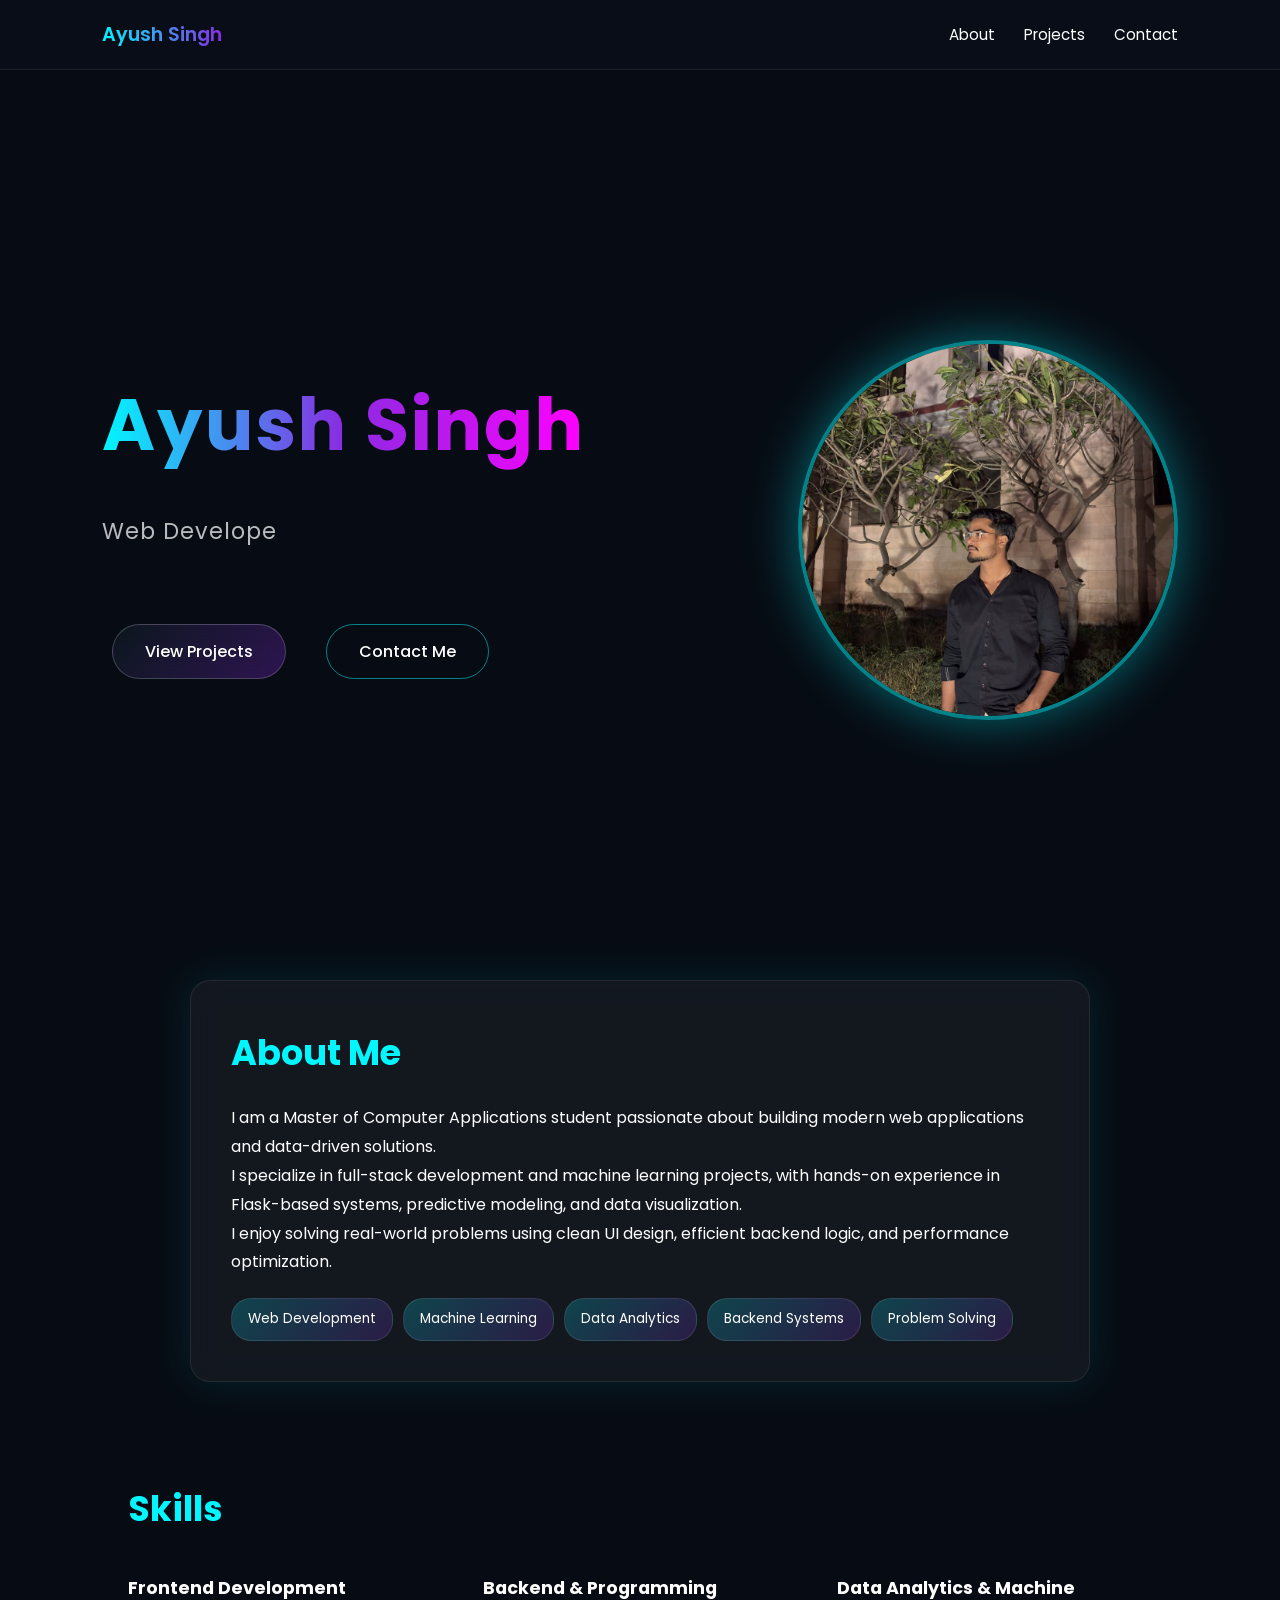
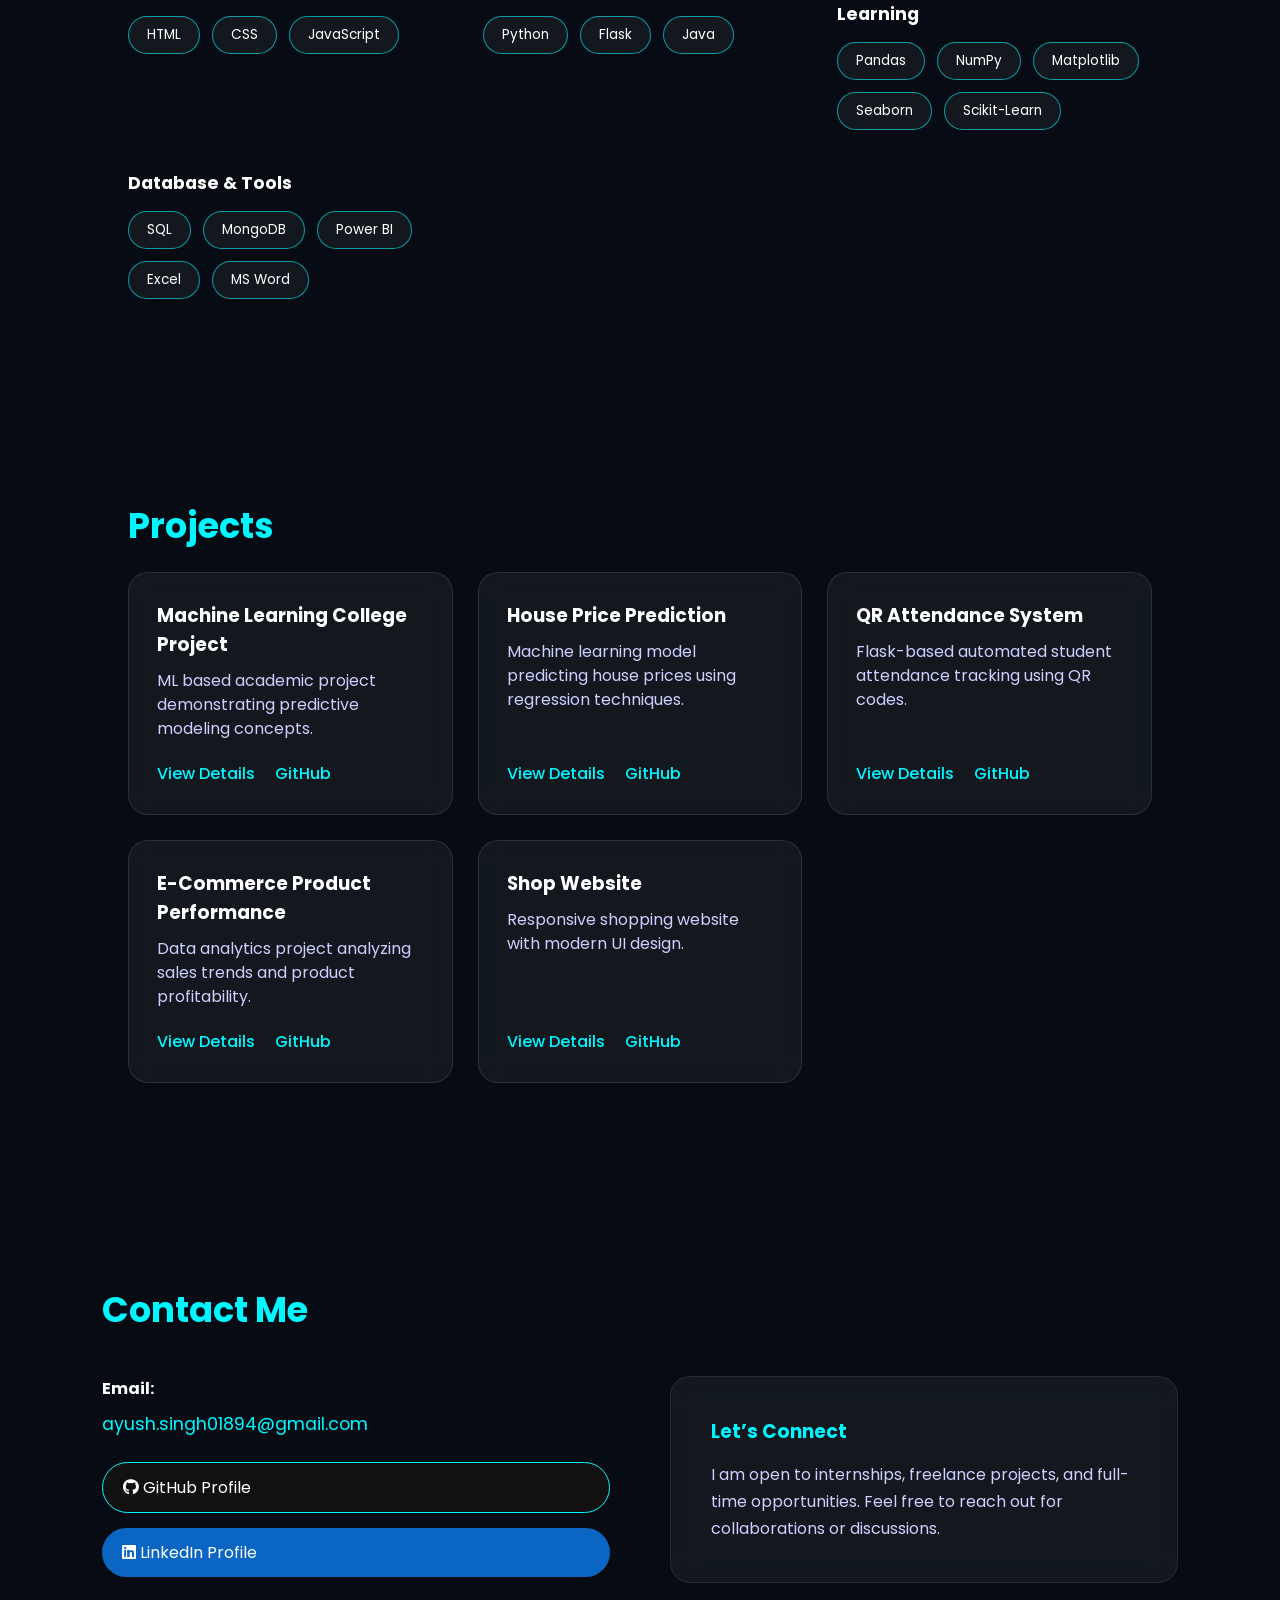
<file: index.html>
<!DOCTYPE html>
<html lang="en">

<head>
  <meta charset="UTF-8" />
  <title>Ayush Singh Portfolio </title>
  <meta name="viewport" content="width=device-width, initial-scale=1.0">

  <!-- Google Font -->
  <link rel="stylesheet" href="https://cdnjs.cloudflare.com/ajax/libs/font-awesome/6.4.0/css/all.min.css">
  <link href="https://fonts.googleapis.com/css2?family=Poppins:wght@300;400;600;700&display=swap" rel="stylesheet">
  <script src="https://platform.linkedin.com/badges/js/profile.js" async defer></script>
  <!-- CSS -->
  <link rel="stylesheet" href="style.css">
</head>

<body>
  <nav class="navbar">
    <div class="nav-logo">Ayush Singh</div>

    <div class="hamburger" id="hamburger">
      <span></span>
      <span></span>
      <span></span>
    </div>

    <div class="nav-links" id="navLinks">
      <a href="#about">About</a>
      <a href="#projects">Projects</a>
      <a href="#contact">Contact</a>
    </div>
  </nav>
  <div class="bg-light"></div>
  <!-- HERO -->
  <section class="hero">

  <div class="hero-left">
    <h1 class="glow-text">Ayush Singh</h1>

    <div class="typing-wrapper">
      <span id="typing"></span>
    </div>

    <div class="hero-buttons">
      <a href="#projects" class="btn">View Projects</a>
      <a href="#contact" class="btn outline">Contact Me</a>
    </div>
  </div>

  <div class="hero-right">
    <div class="image-slider">
      <img id="slider-img" src="images/pic1.jpeg" alt="Profile Image">
    </div>
  </div>

</section>
  <!-- ABOUT -->
  <section class="about" id="about">
    <h2>About Me</h2>

    <p>
      I am a Master of Computer Applications student passionate about
      building modern web applications and data-driven solutions.
    </p>

    <p>
      I specialize in full-stack development and machine learning projects,
      with hands-on experience in Flask-based systems, predictive modeling,
      and data visualization.
    </p>

    <p>
      I enjoy solving real-world problems using clean UI design,
      efficient backend logic, and performance optimization.
    </p>

    <div class="tech-badges">
      <span>Web Development</span>
      <span>Machine Learning</span>
      <span>Data Analytics</span>
      <span>Backend Systems</span>
      <span>Problem Solving</span>
    </div>
  </section>

  <!-- SKILLS -->
  <section class="skills" id="skills">
    <h2>Skills</h2>

    <div class="skills-container">

      <div class="skill-category">
        <h3>Frontend Development</h3>
        <div class="skill-badges">
          <span>HTML</span>
          <span>CSS</span>
          <span>JavaScript</span>
        </div>
      </div>

      <div class="skill-category">
        <h3>Backend & Programming</h3>
        <div class="skill-badges">
          <span>Python</span>
          <span>Flask</span>
          <span>Java</span>
        </div>
      </div>

      <div class="skill-category">
        <h3>Data Analytics & Machine Learning</h3>
        <div class="skill-badges">
          <span>Pandas</span>
          <span>NumPy</span>
          <span>Matplotlib</span>
          <span>Seaborn</span>
          <span>Scikit-Learn</span>
        </div>
      </div>

      <div class="skill-category">
        <h3>Database & Tools</h3>
        <div class="skill-badges">
          <span>SQL</span>
          <span>MongoDB</span>
          <span>Power BI</span>
          <span>Excel</span>
          <span>MS Word</span>
        </div>
      </div>

    </div>
  </section>
  <!-- projects -->
  <section class="projects" id="projects">
    <h2>Projects</h2>

    <div class="project-grid">

      <div class="project-card">
        <h3>Machine Learning College Project</h3>
        <p>ML based academic project demonstrating predictive modeling concepts.</p>
        <div class="project-links">
          <a href="projects/ml-college.html">View Details</a>
          <a href="https://github.com/ayushsingh01894/Machine_learning_clg" target="_blank">GitHub</a>
        </div>
      </div>

      <div class="project-card">
        <h3>House Price Prediction</h3>
        <p>Machine learning model predicting house prices using regression techniques.</p>
        <div class="project-links">
          <a href="projects/house-price.html">View Details</a>
          <a href="https://github.com/ayushsingh01894/House-Price-Prediction-ML" target="_blank">GitHub</a>
        </div>
      </div>

      <div class="project-card">
        <h3>QR Attendance System</h3>
        <p>Flask-based automated student attendance tracking using QR codes.</p>
        <div class="project-links">
          <a href="projects/qr-attendance.html">View Details</a>
          <a href="https://github.com/ayushsingh01894/Qr-Attendance-System" target="_blank">GitHub</a>
        </div>
      </div>

      <div class="project-card">
        <h3>E-Commerce Product Performance</h3>
        <p>Data analytics project analyzing sales trends and product profitability.</p>
        <div class="project-links">
          <a href="projects/ecommerce.html">View Details</a>
          <a href="https://github.com/ayushsingh01894/E-Commerce-Product-Performance" target="_blank">GitHub</a>
        </div>
      </div>

      <div class="project-card">
        <h3>Shop Website</h3>
        <p>Responsive shopping website with modern UI design.</p>
        <div class="project-links">
          <a href="projects/shop-website.html">View Details</a>
          <a href="https://github.com/ayushsingh01894/Shop-Website" target="_blank">GitHub</a>
        </div>
      </div>

    </div>
  </section>
  <!-- CONTACT -->
  <section id="contact" class="contact-section">

  <h2>Contact Me</h2>

  <div class="contact-container">

    <div class="contact-left">
      <p><strong>Email:</strong></p>
      <a href="mailto:ayush.singh01894@gmail.com" class="contact-link">
        ayush.singh01894@gmail.com
      </a>

      <div class="social-buttons">
        <a href="https://github.com/ayushsingh01894" target="_blank" class="github-btn">
          <i class="fab fa-github"></i> GitHub Profile
        </a>

        <a href="https://in.linkedin.com/in/ayush-singh-ba4306287" target="_blank" class="linkedin-btn">
          <i class="fab fa-linkedin"></i> LinkedIn Profile
        </a>
      </div>
    </div>

    <div class="contact-right">
      <div class="contact-card">
        <h3>Let’s Connect</h3>
        <p>
          I am open to internships, freelance projects, and full-time opportunities.
          Feel free to reach out for collaborations or discussions.
        </p>
      </div>
    </div>

  </div>

</section>

  <!-- JS -->
  <script src="main.js"></script>
</body>

</html>
</file>
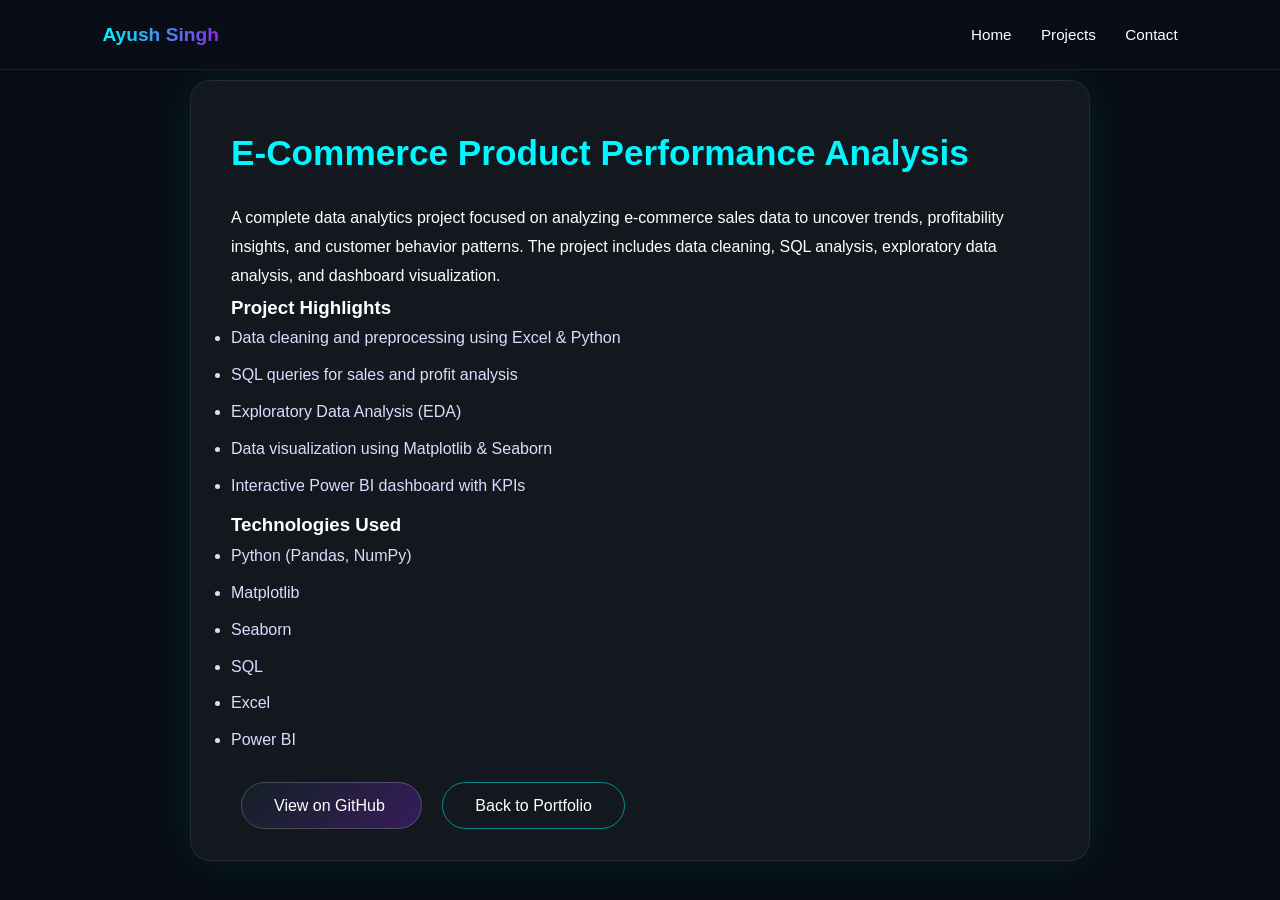
<file: projects/ecommerce.html>
<!DOCTYPE html>
<html lang="en">
<head>
  <meta charset="UTF-8">
  <title>E-Commerce Product Performance | Ayush Singh</title>
  <meta name="viewport" content="width=device-width, initial-scale=1.0">
  <link rel="stylesheet" href="../style.css">
</head>
<body>

<nav class="navbar">
  <div class="nav-logo">Ayush Singh</div>
  <div class="nav-links">
    <a href="../index.html">Home</a>
    <a href="../index.html#projects">Projects</a>
    <a href="../index.html#contact">Contact</a>
  </div>
</nav>

<div class="bg-light"></div>

<section class="about">
  <h2>E-Commerce Product Performance Analysis</h2>

  <p>
    A complete data analytics project focused on analyzing e-commerce sales data 
    to uncover trends, profitability insights, and customer behavior patterns. 
    The project includes data cleaning, SQL analysis, exploratory data analysis, 
    and dashboard visualization.
  </p>

  <h3>Project Highlights</h3>
  <ul>
    <li>Data cleaning and preprocessing using Excel & Python</li>
    <li>SQL queries for sales and profit analysis</li>
    <li>Exploratory Data Analysis (EDA)</li>
    <li>Data visualization using Matplotlib & Seaborn</li>
    <li>Interactive Power BI dashboard with KPIs</li>
  </ul>

  <h3>Technologies Used</h3>
  <ul>
    <li>Python (Pandas, NumPy)</li>
    <li>Matplotlib</li>
    <li>Seaborn</li>
    <li>SQL</li>
    <li>Excel</li>
    <li>Power BI</li>
  </ul>

  <br>

  <a href="https://github.com/ayushsingh01894/E-Commerce-Product-Performance" target="_blank" class="btn">
    View on GitHub
  </a>

  <a href="../index.html" class="btn outline">
    Back to Portfolio
  </a>
</section>

</body>
</html>
</file>
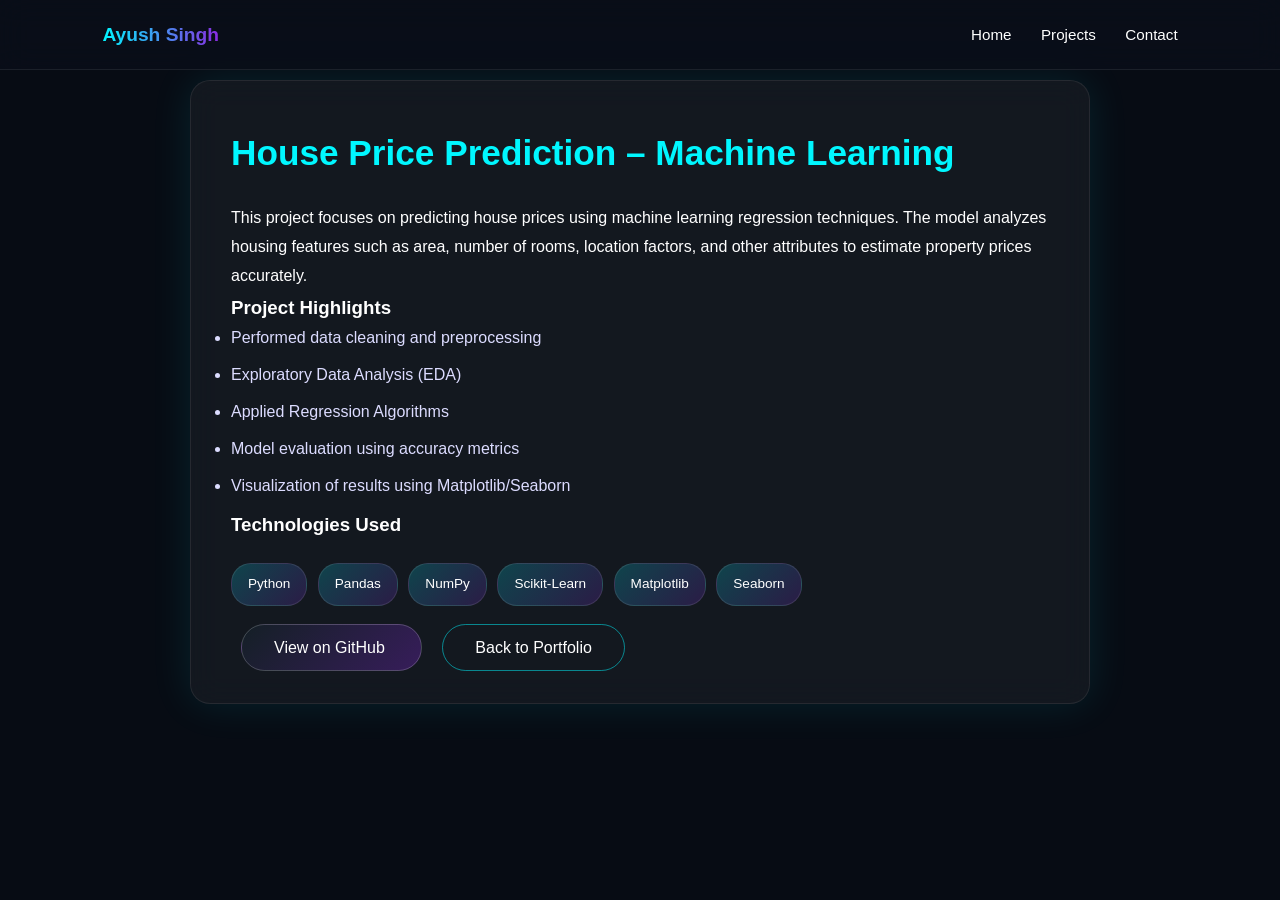
<file: projects/house-price.html>
<!DOCTYPE html>
<html lang="en">

<head>
    <meta charset="UTF-8">
    <title>House Price Prediction | Ayush Singh</title>
    <meta name="viewport" content="width=device-width, initial-scale=1.0">
    <link rel="stylesheet" href="../style.css">
</head>

<body>

<nav class="navbar">
  <div class="nav-logo">Ayush Singh</div>
  <div class="nav-links">
    <a href="../index.html">Home</a>
    <a href="../index.html#projects">Projects</a>
    <a href="../index.html#contact">Contact</a>
  </div>
</nav>

<div class="bg-light"></div>

<section class="about">
        <h2>House Price Prediction – Machine Learning</h2>

        <p>
            This project focuses on predicting house prices using machine learning
            regression techniques. The model analyzes housing features such as area,
            number of rooms, location factors, and other attributes to estimate
            property prices accurately.
        </p>

        <h3>Project Highlights</h3>
        <ul>
            <li>Performed data cleaning and preprocessing</li>
            <li>Exploratory Data Analysis (EDA)</li>
            <li>Applied Regression Algorithms</li>
            <li>Model evaluation using accuracy metrics</li>
            <li>Visualization of results using Matplotlib/Seaborn</li>
        </ul>

        <h3>Technologies Used</h3>
        <div class="tech-badges">
            <span>Python</span>
            <span>Pandas</span>
            <span>NumPy</span>
            <span>Scikit-Learn</span>
            <span>Matplotlib</span>
            <span>Seaborn</span>
        </div>

        <br>

        <a href="https://github.com/ayushsingh01894/House-Price-Prediction-ML" target="_blank" class="btn">
            View on GitHub
        </a>

        <a href="../index.html" class="btn outline">
            Back to Portfolio
        </a>
    </section>

</body>

</html>
</file>
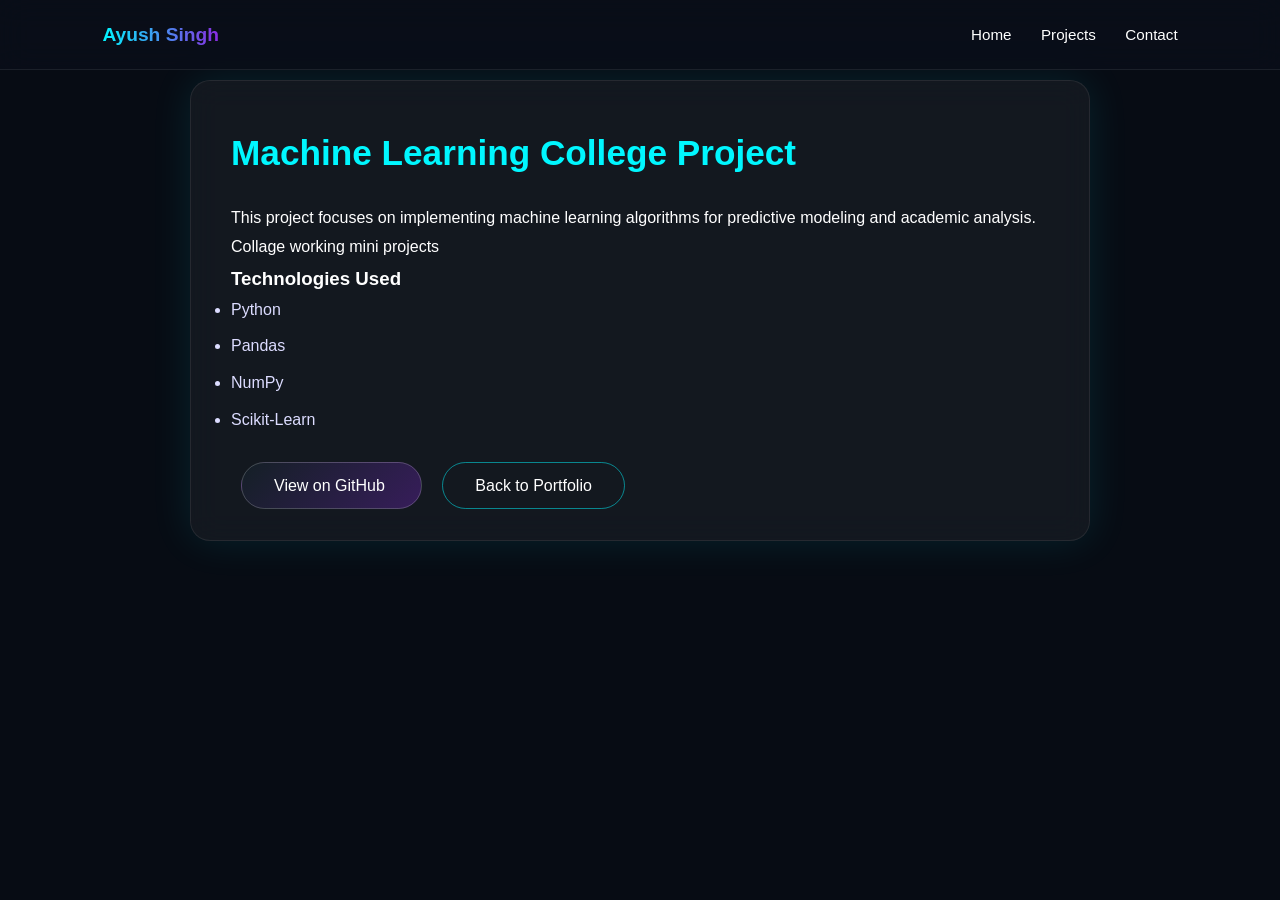
<file: projects/ml-college.html>
<!DOCTYPE html>
<html lang="en">
<head>
  <meta charset="UTF-8">
  <title>Machine Learning College Project</title>
  <meta name="viewport" content="width=device-width, initial-scale=1.0">
  <link rel="stylesheet" href="../style.css">
</head>
<body>

<nav class="navbar">
  <div class="nav-logo">Ayush Singh</div>
  <div class="nav-links">
    <a href="../index.html">Home</a>
    <a href="../index.html#projects">Projects</a>
    <a href="../index.html#contact">Contact</a>
  </div>
</nav>

<div class="bg-light"></div>

<section class="about">
  <h2>Machine Learning College Project</h2>
  <p>
    This project focuses on implementing machine learning algorithms
    for predictive modeling and academic analysis.
    Collage working mini projects 
  </p>

  <h3>Technologies Used</h3>
  <ul>
    <li>Python</li>
    <li>Pandas</li>
    <li>NumPy</li>
    <li>Scikit-Learn</li>
  </ul>

  <br>

  <a href="https://github.com/ayushsingh01894/Machine_learning_clg" target="_blank" class="btn">
    View on GitHub
  </a>

  <a href="../index.html" class="btn outline">
    Back to Portfolio
  </a>
</section>

</body>
</html>
</file>
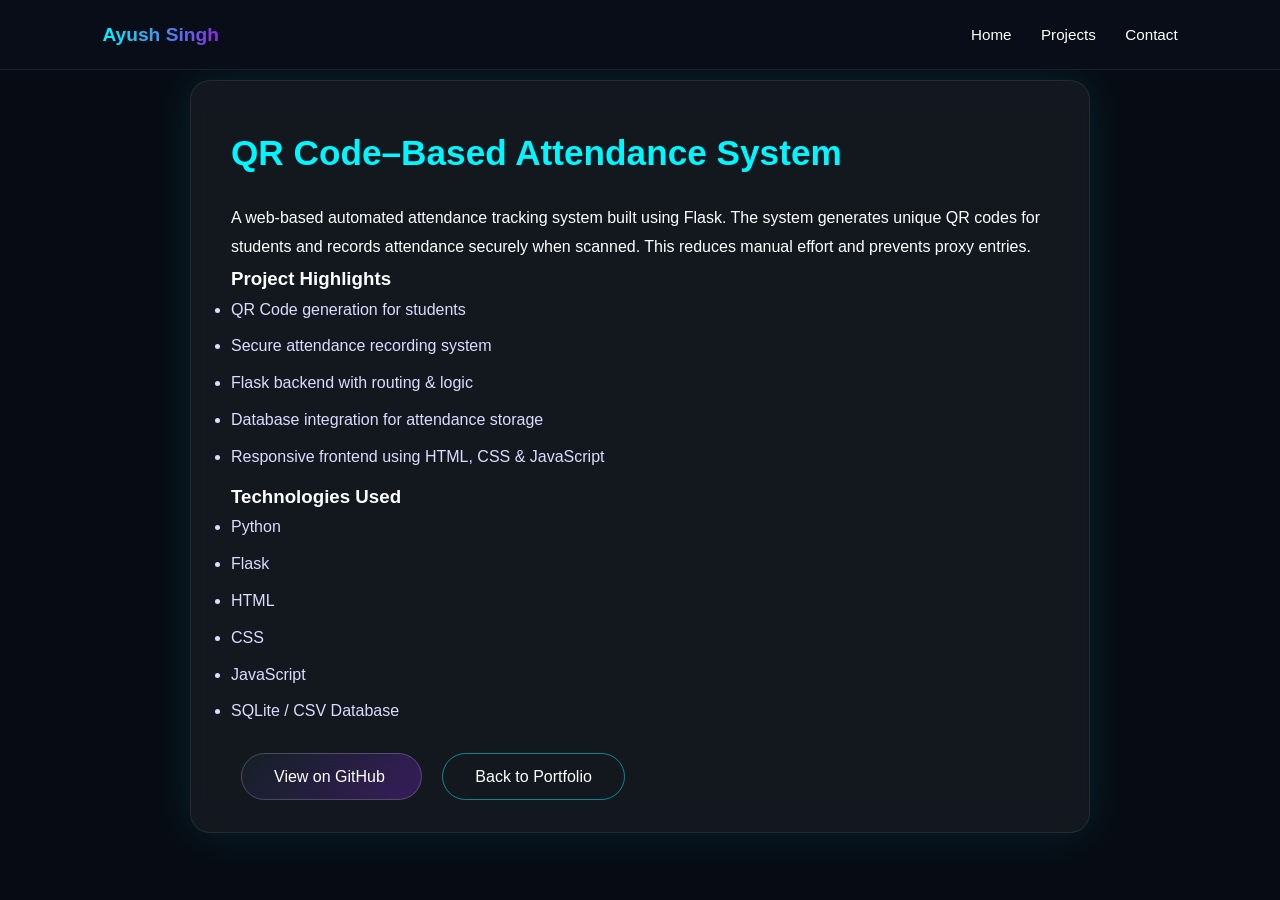
<file: projects/qr-attendance.html>
<!DOCTYPE html>
<html lang="en">
<head>
  <meta charset="UTF-8">
  <title>QR Code Attendance System | Ayush Singh</title>
  <meta name="viewport" content="width=device-width, initial-scale=1.0">
  <link rel="stylesheet" href="../style.css">
</head>
<body>

<nav class="navbar">
  <div class="nav-logo">Ayush Singh</div>
  <div class="nav-links">
    <a href="../index.html">Home</a>
    <a href="../index.html#projects">Projects</a>
    <a href="../index.html#contact">Contact</a>
  </div>
</nav>

<div class="bg-light"></div>

<section class="about">
  <h2>QR Code–Based Attendance System</h2>

  <p>
    A web-based automated attendance tracking system built using Flask.
    The system generates unique QR codes for students and records attendance
    securely when scanned. This reduces manual effort and prevents proxy entries.
  </p>

  <h3>Project Highlights</h3>
  <ul>
    <li>QR Code generation for students</li>
    <li>Secure attendance recording system</li>
    <li>Flask backend with routing & logic</li>
    <li>Database integration for attendance storage</li>
    <li>Responsive frontend using HTML, CSS & JavaScript</li>
  </ul>

  <h3>Technologies Used</h3>
  <ul>
    <li>Python</li>
    <li>Flask</li>
    <li>HTML</li>
    <li>CSS</li>
    <li>JavaScript</li>
    <li>SQLite / CSV Database</li>
  </ul>

  <br>

  <a href="https://github.com/ayushsingh01894/Qr-Attendance-System" target="_blank" class="btn">
    View on GitHub
  </a>

  <a href="../index.html" class="btn outline">
    Back to Portfolio
  </a>
</section>

</body>
</html>
</file>
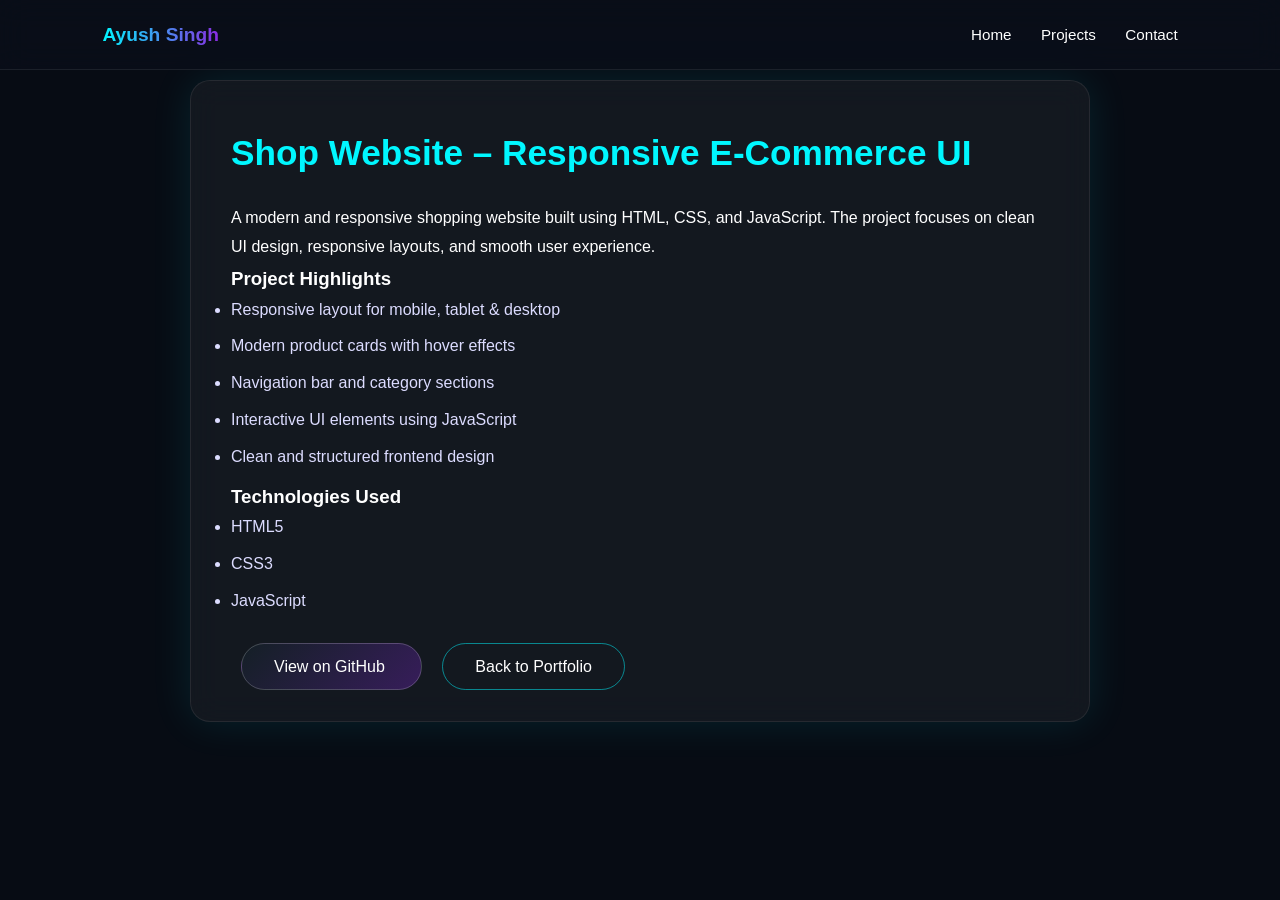
<file: projects/shop-website.html>
<!DOCTYPE html>
<html lang="en">
<head>
  <meta charset="UTF-8">
  <title>Shop Website | Ayush Singh</title>
  <meta name="viewport" content="width=device-width, initial-scale=1.0">
  <link rel="stylesheet" href="../style.css">
</head>
<body>

<nav class="navbar">
  <div class="nav-logo">Ayush Singh</div>
  <div class="nav-links">
    <a href="../index.html">Home</a>
    <a href="../index.html#projects">Projects</a>
    <a href="../index.html#contact">Contact</a>
  </div>
</nav>

<div class="bg-light"></div>

<section class="about">
  <h2>Shop Website – Responsive E-Commerce UI</h2>

  <p>
    A modern and responsive shopping website built using HTML, CSS, and JavaScript. 
    The project focuses on clean UI design, responsive layouts, and smooth user experience.
  </p>

  <h3>Project Highlights</h3>
  <ul>
    <li>Responsive layout for mobile, tablet & desktop</li>
    <li>Modern product cards with hover effects</li>
    <li>Navigation bar and category sections</li>
    <li>Interactive UI elements using JavaScript</li>
    <li>Clean and structured frontend design</li>
  </ul>

  <h3>Technologies Used</h3>
  <ul>
    <li>HTML5</li>
    <li>CSS3</li>
    <li>JavaScript</li>
  </ul>

  <br>

  <a href="https://github.com/ayushsingh01894/Shop-Website" target="_blank" class="btn">
    View on GitHub
  </a>

  <a href="../index.html" class="btn outline">
    Back to Portfolio
  </a>
</section>

</body>
</html>
</file>
<file: style.css>
* {
  margin: 0;
  padding: 0;
  box-sizing: border-box;
  font-family: 'Poppins', sans-serif;
}
html, body {
  min-height: 100%;
}

body {
  margin: 0;
  padding: 0;
  font-family: 'Poppins', sans-serif;
  background: #070c14;
  color: #ffffff;
  overflow-x: hidden;
  position: relative;
}
/* HERO */
 .hero {
  min-height: 100vh;
  display: flex;
  align-items: center;
  justify-content: space-between;
  padding: 0 8%;
  gap: 60px;
}

.hero-left {
  flex: 1;
  display: flex;
  flex-direction: column;
  align-items: flex-start;   /* IMPORTANT */
  text-align: left;          /* IMPORTANT */
}

.hero-left h1 {
  font-size: 4.5rem;
  margin-bottom: 20px;
}

.typing-wrapper {
  font-size: 1.5rem;
  margin-bottom: 30px;
  color: #cfcfff;
}

.hero-buttons {
  display: flex;
  gap: 20px;
}

.hero-right {
  flex: 1;
  display: flex;
  justify-content: flex-end;   /* IMPORTANT */
}

.image-slider {
  width: 380px;
  height: 380px;
  border-radius: 50%;
  overflow: hidden;
  border: 4px solid rgba(0,247,255,0.5);
  box-shadow: 0 0 50px rgba(0,247,255,0.4);
}

.image-slider img {
  width: 100%;
  height: 100%;
  object-fit: cover;
  transition: opacity 0.5s ease-in-out;
}
@media (max-width: 768px) {

  .hero {
    flex-direction: column;
    text-align: center;
  }

  .hero-left {
    align-items: center;
  }

  .hero-right {
    justify-content: center;
    margin-top: 40px;
  }

  .image-slider {
    width: 260px;
    height: 260px;
  }

}
/* Premium Gradient Name */
.glow-text {
  font-size: 4.5rem;
  font-weight: 700;
  background: linear-gradient(120deg, #028c91, #8a2be2, #ff00cc);
  background-size: 200% auto;
  -webkit-background-clip: text;
  color: transparent;
  animation: gradientMove 5s ease infinite;
  letter-spacing: 2px;
}

@keyframes gradientMove {
  0% { background-position: 0% center; }
  50% { background-position: 100% center; }
  100% { background-position: 0% center; }
}

/* Softer Glow Aura 
.glow-text::after {
  content: "";
  position: absolute;
  width: 350px;
  height: 350px;
  background: radial-gradient(circle, rgba(138,43,226,0.4), transparent 70%);
  filter: blur(120px);
  z-index: -1;
}*/

/* Typing Role */
.typing-wrapper {
  margin-top: 20px;
  font-size: 1.5rem;
  color: #d0d0ff;
  min-height: 40px;
  opacity: 0.9;
}

.tagline {
  margin-top: 10px;
  font-size: 1.4rem;
  opacity: 0.8;
}

.hero-buttons {
  margin-top: 30px;
}

.btn {
  text-decoration: none;
  padding: 14px 32px;
  margin: 10px;
  border-radius: 40px;
  font-size: 1rem;
  font-weight: 500;
  cursor: pointer;
  transition: all 0.4s ease;
  backdrop-filter: blur(12px);
  border: 1px solid rgba(255,255,255,0.2);
  background: linear-gradient(135deg, rgba(24, 51, 52, 0.3), rgba(138,43,226,0.3));
  color: white;
}
.btn:hover {
  transform: translateY(-4px);
  box-shadow: 0 0 25px rgba(0,247,255,0.6);
}

.btn.outline {
  background: transparent;
  border: 1px solid rgba(0,247,255,0.5);
}
.hero h1 {
  text-align: center;
  animation: float 4s ease-in-out infinite;
}

@keyframes float {
  0% { transform: translateY(0px); }
  50% { transform: translateY(-10px); }
  100% { transform: translateY(0px); }
}
/* SECTIONS */
section {
  padding: 100px 10%;
}

h2 {
  font-size: 2.2rem;
  margin-bottom: 20px;
  color: #00f7ff;
}

/* ===== Skills Section ===== */

.skills-container {
  display: grid;
  grid-template-columns: repeat(auto-fit, minmax(280px, 1fr));
  gap: 40px;
  margin-top: 40px;
}

.skill-category h3 {
  margin-bottom: 15px;
  font-size: 1.1rem;
  color: #ffffff;
}

.skill-badges {
  display: flex;
  flex-wrap: wrap;
  gap: 12px;
}

.skill-badges span {
  padding: 8px 18px;
  border-radius: 25px;
  font-size: 0.85rem;
  background: rgba(255,255,255,0.05);
  border: 1px solid rgba(0,247,255,0.6);
  transition: 0.3s ease;
}

.skill-badges span:hover {
  background: linear-gradient(135deg, #00f7ff, #8a2be2);
  color: #000;
  transform: translateY(-4px);
  box-shadow: 0 0 15px rgba(0,247,255,0.6);
}

/* PROJECTS */
.project-grid {
  display: grid;
  grid-template-columns: repeat(auto-fit, minmax(280px, 1fr));
  gap: 25px;
}
.project-card {
  background: rgba(255,255,255,0.05);
  padding: 28px;
  border-radius: 20px;
  transition: 0.4s ease;
  backdrop-filter: blur(12px);
  border: 1px solid rgba(255,255,255,0.1);

  display: flex;
  flex-direction: column;
  justify-content: space-between;
  min-height: 240px;
}
.project-card h3 {
  margin-bottom: 10px;
}
.project-card p {
  flex-grow: 1;
  color: #cfcfff;
  margin-bottom: 20px;
  line-height: 1.5;
}

.project-card:hover {
  transform: translateY(-10px);
  box-shadow: 0 0 35px rgba(0,247,255,0.4);
}

.project-links {
  display: flex;
  gap: 20px;
  align-items: center;
}

.project-links a {
  text-decoration: none;
  font-weight: 500;
  color: #00f7ff;
  transition: 0.3s ease;
}
.project-links a:hover {
  color: #8a2be2;
}

/* CONTACT */
.contact a {
  color: #00f7ff;
  text-decoration: none;
}
.linkedin-badge {
  margin-top: 25px;
  display: flex;
  justify-content: center;
}
/* Animated Gradient Name */
.glow-text {
  font-size: 4rem;
  background: linear-gradient(90deg, #00f7ff, #8a2be2, #ff00ff);
  -webkit-background-clip: text;
  color: transparent;
  animation: glowMove 6s linear infinite;
}

@keyframes glowMove {
  0% { background-position: 0%; }
  100% { background-position: 200%; }
}

.typing-wrapper {
  margin-top: 15px;
  font-size: 1.4rem;
  color: #ffffffcc;
  min-height: 40px;
  letter-spacing: 1px;
}


/* about section */
.about {
  max-width: 1000px;
  margin: 60px auto;
  background: rgba(255,255,255,0.04);
  padding: 60px;
  border-radius: 25px;
  backdrop-filter: blur(20px);
  border: 1px solid rgba(255,255,255,0.08);
  box-shadow: 0 0 50px rgba(0,247,255,0.08);
  line-height: 1.8;
}
.about ul {
  margin: auto;
}

.about ul li {
  margin-bottom: 8px;
  color: #dcdcff;
}
/* ===== NAVBAR ===== */
.navbar {
  position: fixed;
  top: 0;
  left: 0;
  width: 100%;
  height: 70px;
  padding: 0 8%;
  display: flex;
  justify-content: space-between;
  align-items: center;
  background: rgba(10, 15, 25, 0.85);
  backdrop-filter: blur(15px);
  border-bottom: 1px solid rgba(255,255,255,0.08);
  z-index: 1000;
}

.nav-logo {
  font-weight: 600;
  font-size: 1.2rem;
  background: linear-gradient(90deg,#00f7ff,#8a2be2);
  -webkit-background-clip: text;
  color: transparent;
}

.nav-links a {
  text-decoration: none;
  color: #fff;
  transition: 0.3s;
   margin-left: 25px;
  font-size: 0.95rem;
}

.nav-links a:hover {
  color: #00f7ff;
}

/* Add top spacing because navbar fixed */
body {
  padding-top: 80px;
}

/* ===== PREMIUM PROJECT PAGE ===== */
.about {
  max-width: 900px;
  margin: auto;
  background: rgba(255,255,255,0.05);
  padding: 40px;
  border-radius: 20px;
  backdrop-filter: blur(15px);
  box-shadow: 0 0 40px rgba(0,247,255,0.1);
  animation: fadeInUp 0.8s ease forwards;
  opacity: 0;
  transform: translateY(30px);
}

/* Animation */
@keyframes fadeInUp {
  to {
    opacity: 1;
    transform: translateY(0);
  }
}

/* ===== Tech Badges ===== */
.tech-badges {
  margin-top: 15px;
}

.tech-badges span {
  display: inline-block;
  padding: 8px 16px;
  margin: 6px 6px 0 0;
  border-radius: 20px;
  font-size: 0.85rem;
  background: linear-gradient(135deg, rgba(0,247,255,0.2), rgba(138,43,226,0.2));
  border: 1px solid rgba(255,255,255,0.1);
  transition: 0.3s;
}

.tech-badges span:hover {
  transform: scale(1.08);
  box-shadow: 0 0 15px rgba(0,247,255,0.6);
}

/* Smooth page fade */
body {
  animation: pageFade 0.6s ease;
}

@keyframes pageFade {
  from { opacity: 0; }
  to { opacity: 1; }
}

@media (max-width: 1024px) {
  section {
    padding: 27px 6%;
    padding-right: 40px;

  }
}

@media (max-width: 768px) {

  .navbar {
    padding: 12px 5%;
  }

  .nav-links {
    gap: 15px;
  }

  /* section {
    padding: 60px 5%;
  }
 */
  .hero {
    height: auto;
    padding-top: 120px;
    padding-bottom: 80px;
  }

  .project-links {
    flex-direction: column;
    gap: 10px;
  }

  /* ===== MOBILE NAV CLEAN FIX ===== */
@media (max-width: 768px) {

  .hamburger {
    display: flex;
  }

  .nav-links {
    position: fixed;
    top: 70px;
    right: -100%;
    width: 250px;
    height: calc(100vh - 70px);
    background: #0b0f18;
    flex-direction: column;
    align-items: center;
    padding-top: 40px;
    gap: 30px;
    transition: 0.3s ease;
    z-index: 999;
    display: flex;
  }

  .nav-links.active {
    right: 0;
  }

}
}

/* @media (max-width: 480px) {

  .nav-links {
    display: none;
  }

  .hero-buttons {
    flex-direction: column;
    width: 100%;
  }

  .btn {
    width: 100%;
    text-align: center;
  }

} */
/* ===== Hamburger ===== */
.hamburger {
  display: none;
  flex-direction: column;
  cursor: pointer;
  gap: 5px;
}

.hamburger span {
  width: 25px;
  height: 3px;
  background: #00f7ff;
  transition: 0.4s;
}

/* ===== Mobile Menu ===== */
@media (max-width: 768px) {

  .hamburger {
    display: flex;
  }

  .nav-links {
    position: fixed;
    top: 0;
    right: -100%;
    height: 100vh;
    width: 70%;
    background: rgba(10, 10, 20, 0.95);
    backdrop-filter: blur(20px);
    flex-direction: column;
    align-items: center;
    justify-content: center;
    gap: 30px;
    transition: 0.4s ease;
  }

  .nav-links.active {
    right: 0;
  }

}
.hamburger.active span:nth-child(1) {
  transform: rotate(45deg) translate(5px, 5px);
}

.hamburger.active span:nth-child(2) {
  opacity: 0;
}

.hamburger.active span:nth-child(3) {
  transform: rotate(-45deg) translate(6px, -6px);
}

section {
 /*  padding: 100px 10%; */
  scroll-margin-top: 90px;
}

/* ===== CONTACT SECTION ===== */

.contact-section {
  padding: 100px 8%;
}

.contact-container {
  display: flex;
  justify-content: space-between;
  gap: 60px;
  margin-top: 40px;
  flex-wrap: wrap;
}

.contact-left {
  flex: 1;
  min-width: 280px;
}

.contact-link {
  display: inline-block;
  margin: 10px 0 25px 0;
  color: #00f7ff;
  font-size: 1.1rem;
  text-decoration: none;
}

.contact-link:hover {
  text-decoration: underline;
}

.social-buttons {
  display: flex;
  flex-direction: column;
  gap: 15px;
}

/* GitHub Button */
.github-btn {
  padding: 12px 20px;
  background: #111;
  border: 1px solid #00f7ff;
  color: #fff;
  border-radius: 30px;
  text-decoration: none;
  transition: 0.3s;
}

.github-btn:hover {
  background: #00f7ff;
  color: #000;
  box-shadow: 0 0 20px rgba(0,247,255,0.6);
}

/* LinkedIn Button */
.linkedin-btn {
  padding: 12px 20px;
  background: #0a66c2;
  border-radius: 30px;
  color: #fff;
  text-decoration: none;
  transition: 0.3s;
}

.linkedin-btn:hover {
  background: #084c94;
}

/* Right Card */
.contact-right {
  flex: 1;
  min-width: 280px;
}

.contact-card {
  background: rgba(255,255,255,0.05);
  padding: 40px;
  border-radius: 20px;
  backdrop-filter: blur(15px);
  border: 1px solid rgba(255,255,255,0.08);
}

.contact-card h3 {
  margin-bottom: 15px;
  color: #00f7ff;
}

.contact-card p {
  line-height: 1.7;
  color: #cfcfff;
}
</file>
